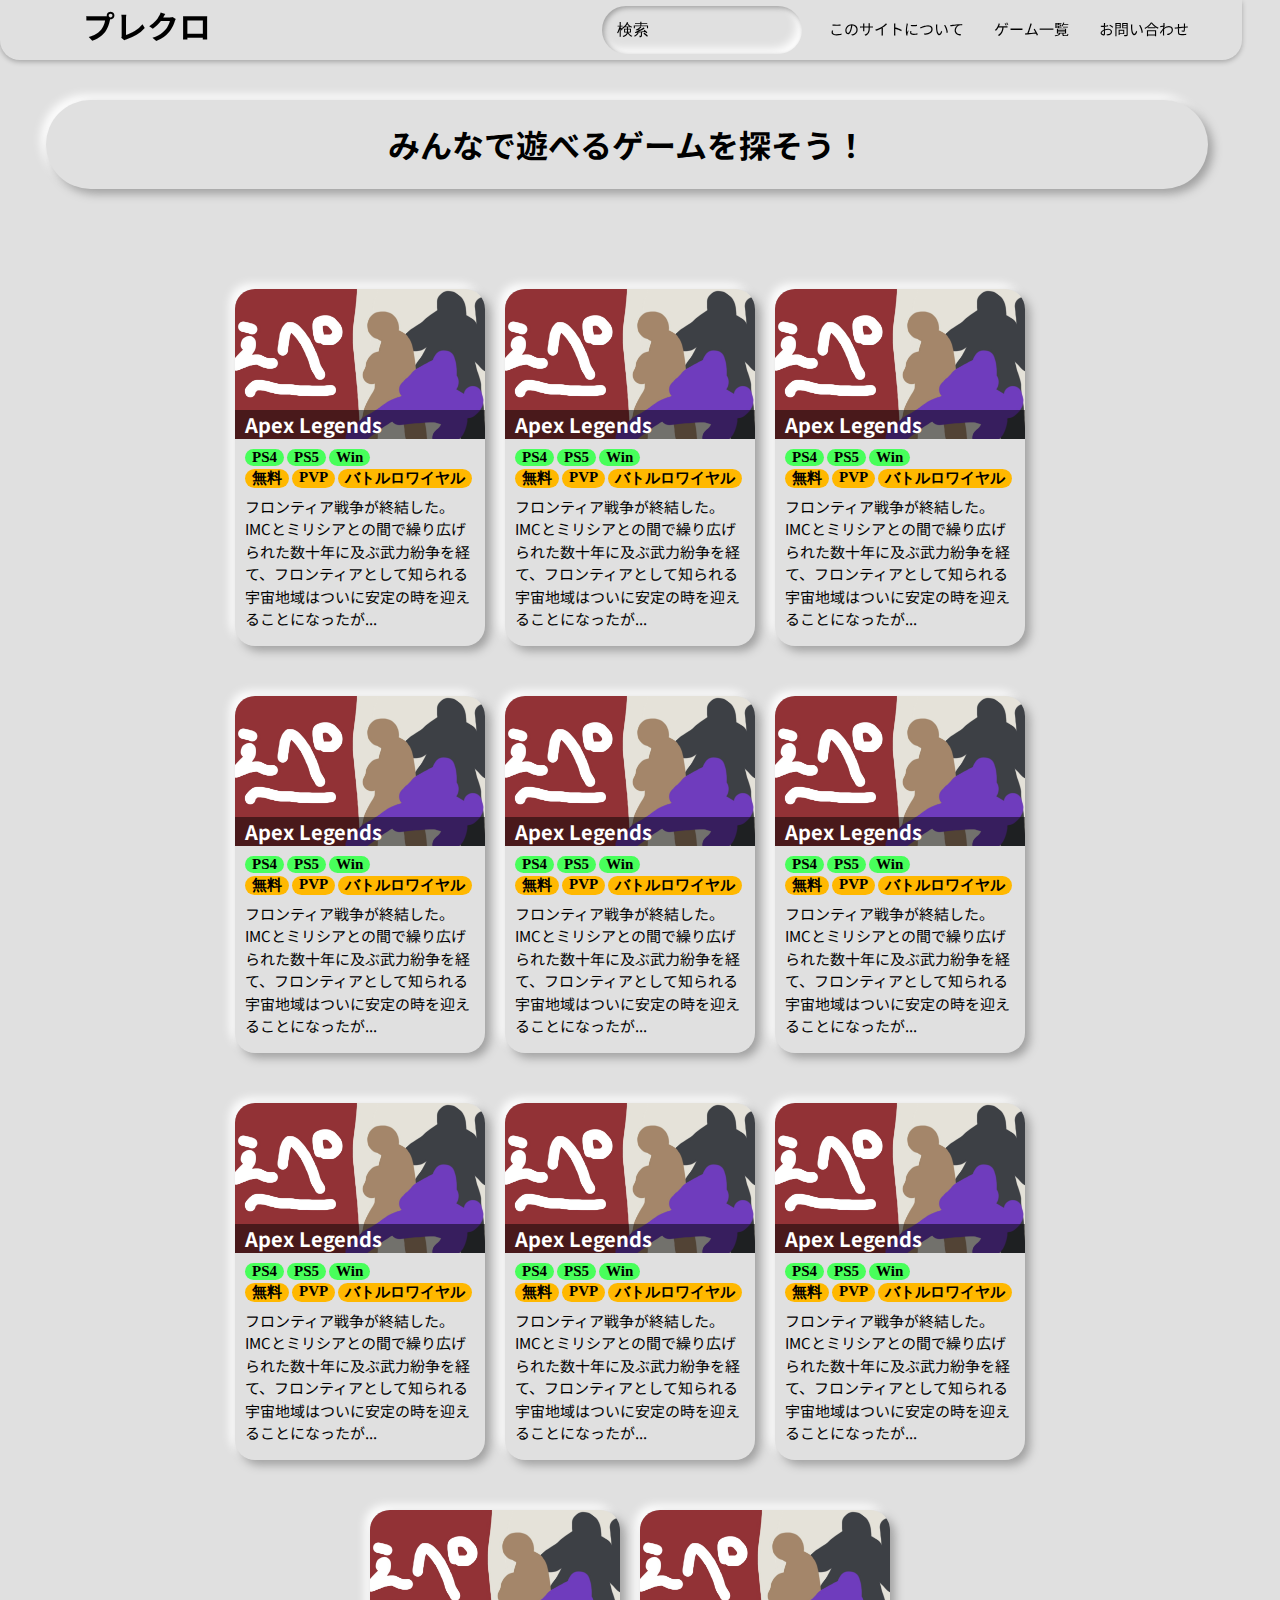
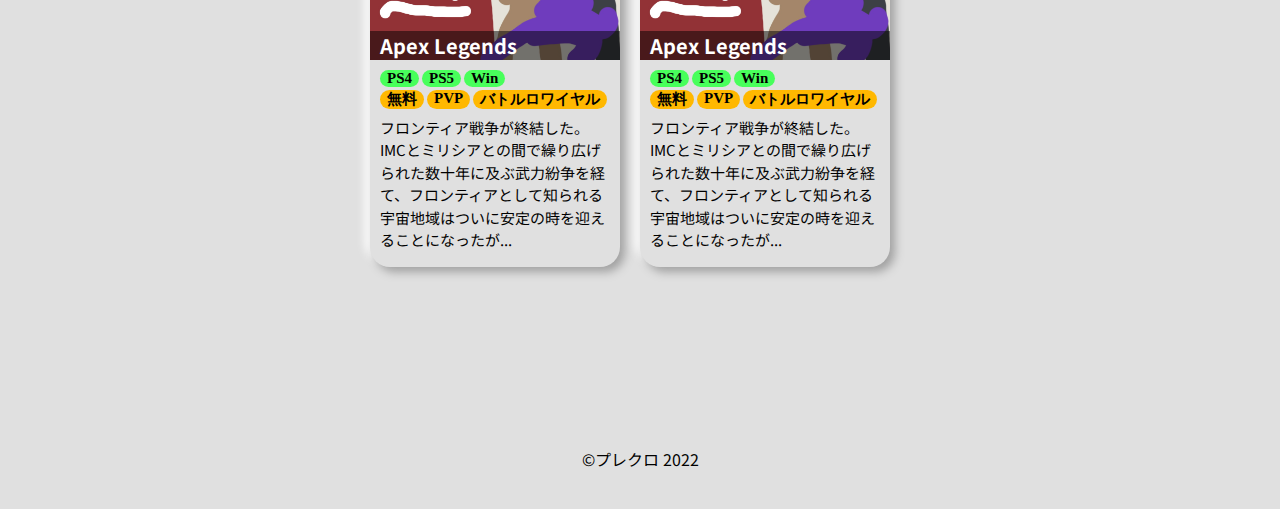
<file: index.html>
<!DOCTYPE html>
<html lang="ja">

<head>
  <meta charset="UTF-8">
  <meta name="description" content="クロスプレイが可能なゲームのまとめサイト！">
  <title>プレクロ</title>
  <link rel="stylesheet" href="index.css">
  <link rel="preconnect" href="https://fonts.googleapis.com">
  <link rel="preconnect" href="https://fonts.gstatic.com" crossorigin>
  <link rel="preconnect" href="https://fonts.googleapis.com">
  <link href="https://fonts.googleapis.com/css2?family=Noto+Sans+JP&display=swap" rel="stylesheet">
</head>

    <header>
      <div class="header-wrap">
        <h1 id="slide-in-header" class="title-header"><a href="index.html">プレクロ</a></h1>
        <ul id="slide-in-header" class="menu-group">
            <li><div class="input-group">
                <input type="text" placeholder="検索"/>
            </div></li>
            <li><a href="about.html">このサイトについて</a></li>
            <li><a href="games.html">ゲーム一覧</a></li>
            <li><a href="contact.html">お問い合わせ</a></li>
        </ul>
      </div>
    </header>

<body>
  <div class="container">
    <h1>みんなで遊べるゲームを探そう！</h1>
  </div>
  <div class="cards">
    <div class="card">
      <a href=page.html>
        <div class="card-top">
          <div class="card-top-img-wrap">
            <img class="card-top-img" src="img/apex_gazo.jpg" alt="apex legends">
          </div>
          <div class="card-top-title">
            <h2 class="card-title">Apex Legends</h2>
          </div>
        </div>
      </a>
      <div class="card-main">
        <div class="card-tag">
          <a class="card-tag-btn hardware">PS4</a>
          <a class="card-tag-btn hardware">PS5</a>
          <a class="card-tag-btn hardware">Win</a>
        </div>
        <div class="card-tag">
          <a class="card-tag-btn genre">無料</a>
          <a class="card-tag-btn genre">PVP</a>
          <a class="card-tag-btn genre">バトルロワイヤル</a>
        </div>
        <p class="card-text">
          フロンティア戦争が終結した。IMCとミリシアとの間で繰り広げられた数十年に及ぶ武力紛争を経て、フロンティアとして知られる宇宙地域はついに安定の時を迎えることになったが...
        </p>
      </div>
    </div>
    <div class="card">
      <a href=page.html>
        <div class="card-top">
          <img class="card-top-img" src="img/apex_gazo.jpg" alt="apex legends">
          <div class="card-top-title">
            <h2 class="card-title">Apex Legends</h2>
          </div>
        </div>
      </a>
      <div class="card-main">
        <div class="card-tag">
          <a class="card-tag-btn hardware">PS4</a>
          <a class="card-tag-btn hardware">PS5</a>
          <a class="card-tag-btn hardware">Win</a>
        </div>
        <div class="card-tag">
          <a class="card-tag-btn genre">無料</a>
          <a class="card-tag-btn genre">PVP</a>
          <a class="card-tag-btn genre">バトルロワイヤル</a>
        </div>
        <p class="card-text">
          フロンティア戦争が終結した。IMCとミリシアとの間で繰り広げられた数十年に及ぶ武力紛争を経て、フロンティアとして知られる宇宙地域はついに安定の時を迎えることになったが...
        </p>
      </div>
    </div>
    <div class="card">
      <a href=page.html>
        <div class="card-top">
          <img class="card-top-img" src="img/apex_gazo.jpg" alt="apex legends">
          <div class="card-top-title">
            <h2 class="card-title">Apex Legends</h2>
          </div>
        </div>
      </a>
      <div class="card-main">
        <div class="card-tag">
          <a class="card-tag-btn hardware">PS4</a>
          <a class="card-tag-btn hardware">PS5</a>
          <a class="card-tag-btn hardware">Win</a>
        </div>
        <div class="card-tag">
          <a class="card-tag-btn genre">無料</a>
          <a class="card-tag-btn genre">PVP</a>
          <a class="card-tag-btn genre">バトルロワイヤル</a>
        </div>
        <p class="card-text">
          フロンティア戦争が終結した。IMCとミリシアとの間で繰り広げられた数十年に及ぶ武力紛争を経て、フロンティアとして知られる宇宙地域はついに安定の時を迎えることになったが...
        </p>
      </div>
    </div>
    <div class="card">
      <a href=page.html>
        <div class="card-top">
          <img class="card-top-img" src="img/apex_gazo.jpg" alt="apex legends">
          <div class="card-top-title">
            <h2 class="card-title">Apex Legends</h2>
          </div>
        </div>
      </a>
      <div class="card-main">
        <div class="card-tag">
          <a class="card-tag-btn hardware">PS4</a>
          <a class="card-tag-btn hardware">PS5</a>
          <a class="card-tag-btn hardware">Win</a>
        </div>
        <div class="card-tag">
          <a class="card-tag-btn genre">無料</a>
          <a class="card-tag-btn genre">PVP</a>
          <a class="card-tag-btn genre">バトルロワイヤル</a>
        </div>
        <p class="card-text">
          フロンティア戦争が終結した。IMCとミリシアとの間で繰り広げられた数十年に及ぶ武力紛争を経て、フロンティアとして知られる宇宙地域はついに安定の時を迎えることになったが...
        </p>
      </div>
    </div>
    <div class="card">
      <a href=page.html>
        <div class="card-top">
          <img class="card-top-img" src="img/apex_gazo.jpg" alt="apex legends">
          <div class="card-top-title">
            <h2 class="card-title">Apex Legends</h2>
          </div>
        </div>
      </a>
      <div class="card-main">
        <div class="card-tag">
          <a class="card-tag-btn hardware">PS4</a>
          <a class="card-tag-btn hardware">PS5</a>
          <a class="card-tag-btn hardware">Win</a>
        </div>
        <div class="card-tag">
          <a class="card-tag-btn genre">無料</a>
          <a class="card-tag-btn genre">PVP</a>
          <a class="card-tag-btn genre">バトルロワイヤル</a>
        </div>
        <p class="card-text">
          フロンティア戦争が終結した。IMCとミリシアとの間で繰り広げられた数十年に及ぶ武力紛争を経て、フロンティアとして知られる宇宙地域はついに安定の時を迎えることになったが...
        </p>
      </div>
    </div>
    <div class="card">
      <a href=page.html>
        <div class="card-top">
          <img class="card-top-img" src="img/apex_gazo.jpg" alt="apex legends">
          <div class="card-top-title">
            <h2 class="card-title">Apex Legends</h2>
          </div>
        </div>
      </a>
      <div class="card-main">
        <div class="card-tag">
          <a class="card-tag-btn hardware">PS4</a>
          <a class="card-tag-btn hardware">PS5</a>
          <a class="card-tag-btn hardware">Win</a>
        </div>
        <div class="card-tag">
          <a class="card-tag-btn genre">無料</a>
          <a class="card-tag-btn genre">PVP</a>
          <a class="card-tag-btn genre">バトルロワイヤル</a>
        </div>
        <p class="card-text">
          フロンティア戦争が終結した。IMCとミリシアとの間で繰り広げられた数十年に及ぶ武力紛争を経て、フロンティアとして知られる宇宙地域はついに安定の時を迎えることになったが...
        </p>
      </div>
    </div>
    <div class="card">
      <a href=page.html>
        <div class="card-top">
          <img class="card-top-img" src="img/apex_gazo.jpg" alt="apex legends">
          <div class="card-top-title">
            <h2 class="card-title">Apex Legends</h2>
          </div>
        </div>
      </a>
      <div class="card-main">
        <div class="card-tag">
          <a class="card-tag-btn hardware">PS4</a>
          <a class="card-tag-btn hardware">PS5</a>
          <a class="card-tag-btn hardware">Win</a>
        </div>
        <div class="card-tag">
          <a class="card-tag-btn genre">無料</a>
          <a class="card-tag-btn genre">PVP</a>
          <a class="card-tag-btn genre">バトルロワイヤル</a>
        </div>
        <p class="card-text">
          フロンティア戦争が終結した。IMCとミリシアとの間で繰り広げられた数十年に及ぶ武力紛争を経て、フロンティアとして知られる宇宙地域はついに安定の時を迎えることになったが...
        </p>
      </div>
    </div>
    <div class="card">
      <a href=page.html>
        <div class="card-top">
          <img class="card-top-img" src="img/apex_gazo.jpg" alt="apex legends">
          <div class="card-top-title">
            <h2 class="card-title">Apex Legends</h2>
          </div>
        </div>
      </a>
      <div class="card-main">
        <div class="card-tag">
          <a class="card-tag-btn hardware">PS4</a>
          <a class="card-tag-btn hardware">PS5</a>
          <a class="card-tag-btn hardware">Win</a>
        </div>
        <div class="card-tag">
          <a class="card-tag-btn genre">無料</a>
          <a class="card-tag-btn genre">PVP</a>
          <a class="card-tag-btn genre">バトルロワイヤル</a>
        </div>
        <p class="card-text">
          フロンティア戦争が終結した。IMCとミリシアとの間で繰り広げられた数十年に及ぶ武力紛争を経て、フロンティアとして知られる宇宙地域はついに安定の時を迎えることになったが...
        </p>
      </div>
    </div>
    <div class="card">
      <a href=page.html>
        <div class="card-top">
          <img class="card-top-img" src="img/apex_gazo.jpg" alt="apex legends">
          <div class="card-top-title">
            <h2 class="card-title">Apex Legends</h2>
          </div>
        </div>
      </a>
      <div class="card-main">
        <div class="card-tag">
          <a class="card-tag-btn hardware">PS4</a>
          <a class="card-tag-btn hardware">PS5</a>
          <a class="card-tag-btn hardware">Win</a>
        </div>
        <div class="card-tag">
          <a class="card-tag-btn genre">無料</a>
          <a class="card-tag-btn genre">PVP</a>
          <a class="card-tag-btn genre">バトルロワイヤル</a>
        </div>
        <p class="card-text">
          フロンティア戦争が終結した。IMCとミリシアとの間で繰り広げられた数十年に及ぶ武力紛争を経て、フロンティアとして知られる宇宙地域はついに安定の時を迎えることになったが...
        </p>
      </div>
    </div>
    <div class="card">
      <a href=page.html>
        <div class="card-top">
          <img class="card-top-img" src="img/apex_gazo.jpg" alt="apex legends">
          <div class="card-top-title">
            <h2 class="card-title">Apex Legends</h2>
          </div>
        </div>
      </a>
      <div class="card-main">
        <div class="card-tag">
          <a class="card-tag-btn hardware">PS4</a>
          <a class="card-tag-btn hardware">PS5</a>
          <a class="card-tag-btn hardware">Win</a>
        </div>
        <div class="card-tag">
          <a class="card-tag-btn genre">無料</a>
          <a class="card-tag-btn genre">PVP</a>
          <a class="card-tag-btn genre">バトルロワイヤル</a>
        </div>
        <p class="card-text">
          フロンティア戦争が終結した。IMCとミリシアとの間で繰り広げられた数十年に及ぶ武力紛争を経て、フロンティアとして知られる宇宙地域はついに安定の時を迎えることになったが...
        </p>
      </div>
    </div>
    <div class="card">
      <a href=page.html>
        <div class="card-top">
          <img class="card-top-img" src="img/apex_gazo.jpg" alt="apex legends">
          <div class="card-top-title">
            <h2 class="card-title">Apex Legends</h2>
          </div>
        </div>
      </a>
      <div class="card-main">
        <div class="card-tag">
          <a class="card-tag-btn hardware">PS4</a>
          <a class="card-tag-btn hardware">PS5</a>
          <a class="card-tag-btn hardware">Win</a>
        </div>
        <div class="card-tag">
          <a class="card-tag-btn genre">無料</a>
          <a class="card-tag-btn genre">PVP</a>
          <a class="card-tag-btn genre">バトルロワイヤル</a>
        </div>
        <p class="card-text">
          フロンティア戦争が終結した。IMCとミリシアとの間で繰り広げられた数十年に及ぶ武力紛争を経て、フロンティアとして知られる宇宙地域はついに安定の時を迎えることになったが...
        </p>
      </div>
    </div>
  </div>
</body>

<footer>
  ©プレクロ  2022
</footer>
</html>
</file>
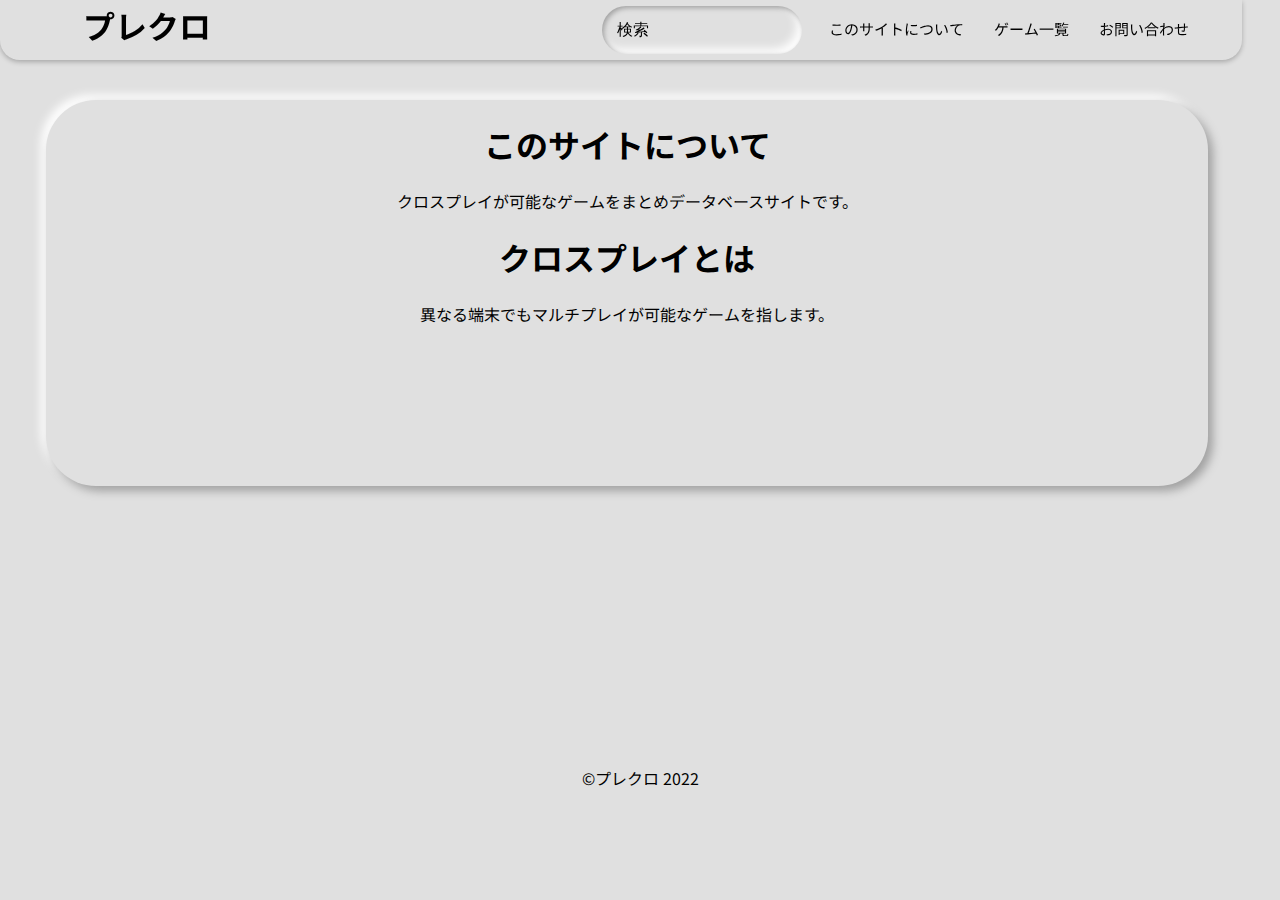
<file: about.html>
<!DOCTYPE html>
<html lang="ja">

<head>
    <meta charset="UTF-8">
    <meta name="description" content="クロスプレイが可能なゲームのまとめサイト！">
    <title>プレクロ</title>
    <link rel="stylesheet" href="index.css">
    <link rel="preconnect" href="https://fonts.googleapis.com">
    <link rel="preconnect" href="https://fonts.gstatic.com" crossorigin>
    <link href="https://fonts.googleapis.com/css2?family=Noto+Sans+JP&display=swap" rel="stylesheet">
</head>

<header>
  <div class="header-wrap">
    <h1 id="slide-in-header" class="title-header"><a href="index.html">プレクロ</a></h1>
    <ul id="slide-in-header" class="menu-group">
        <li><div class="input-group">
            <input type="text" placeholder="検索"/>
        </div></li>
        <li><a href="about.html">このサイトについて</a></li>
        <li><a href="games.html">ゲーム一覧</a></li>
        <li><a href="contact.html">お問い合わせ</a></li>
    </ul>
  </div>
</header>

<body>
  <div class="container">
    <h1>このサイトについて</h1>
    <p>クロスプレイが可能なゲームをまとめデータベースサイトです。</p>
    <h1>クロスプレイとは</h1>
    <p>異なる端末でもマルチプレイが可能なゲームを指します。</p>
    <br><br><br><br><br><br>
  </div>
</body>

<footer>
  ©プレクロ  2022
</footer>
</html>
</file>
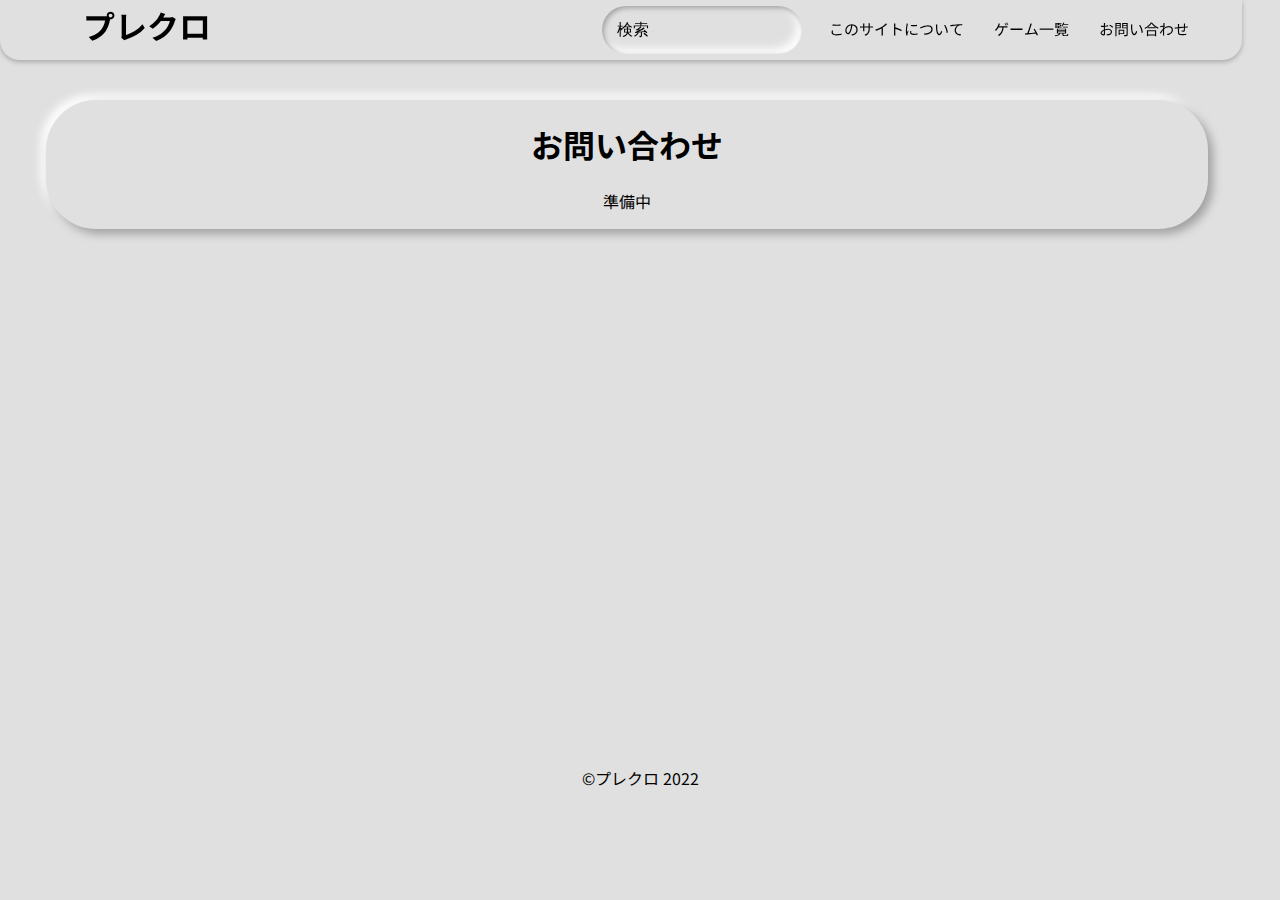
<file: contact.html>
<!DOCTYPE html>
<html lang="ja">

<head>
    <meta charset="UTF-8">
    <meta name="description" content="クロスプレイが可能なゲームのまとめサイト！">
    <title>プレクロ</title>
    <link rel="stylesheet" href="index.css">
    <link rel="preconnect" href="https://fonts.googleapis.com">
    <link rel="preconnect" href="https://fonts.gstatic.com" crossorigin>
    <link href="https://fonts.googleapis.com/css2?family=Noto+Sans+JP&display=swap" rel="stylesheet">
  </head>

  <header>
    <div class="header-wrap">
      <h1 id="slide-in-header" class="title-header"><a href="index.html">プレクロ</a></h1>
      <ul id="slide-in-header" class="menu-group">
          <li><div class="input-group">
              <input type="text" placeholder="検索"/>
          </div></li>
          <li><a href="about.html">このサイトについて</a></li>
          <li><a href="games.html">ゲーム一覧</a></li>
          <li><a href="contact.html">お問い合わせ</a></li>
      </ul>
    </div>
  </header>

<body>
<div class="container">
<h1>お問い合わせ</h1>
<p>準備中</p>
</div>
</body>

<footer>
  ©プレクロ  2022
</footer>
</html>
</file>
<file: index.css>
@charset "UTF-8";
@media (prefers-color-scheme: dark) {
  .header-wrap {
    background-color: #373737;
  }
  .header-wrap h1 {
    color: #ef3333;
  }
  body {
    background-color: #373737;
    color: white;
  }
  body .container {
    box-shadow: 5px 5px 10px #282828, -5px -5px 10px #464646;
  }
  .input-group input {
    background-color: #373737;
    color: white;
    box-shadow: inset 2px 2px 5px #282828, inset -5px -5px 10px #464646;
  }
  .input-group input:focus {
    box-shadow: inset 1px 1px 2px #282828, inset -1px -1px 2px #464646;
  }
  .input-group input::placeholder {
    color: white;
  }
  .cards .card {
    background-color: #373737;
    box-shadow: 5px 5px 10px #282828, -5px -5px 10px #464646;
  }
  .cards .card-text {
    color: white;
  }
  .card-detail {
    color: white;
  }
  ::selection {
    background: #ffffff;
    color: #373737;
  }
  a {
    color: white;
  }
  /*スクロールバー*/
  ::-webkit-scrollbar {
    background-color: #373737;
  }
  ::-webkit-scrollbar-thumb {
    background-color: #e0e0e0;
  }
  ::-webkit-scrollbar-track {
    box-shadow: 5px 5px 10px #282828 inset, -5px -5px 10px #464646 inset;
  }
  ::-webkit-scrollbar-corner {
    background-color: #373737;
  }
}

@media (prefers-color-scheme: light) {
  .header-wrap {
    background-color: #e0e0e0;
  }
  .header-wrap h1 {
    color: #ef3333;
  }
  body {
    background-color: #e0e0e0;
    color: black;
  }
  body .container {
    box-shadow: 5px 5px 10px #a1a1a1, -5px -5px 10px #ffffff;
  }
  .input-group input {
    background-color: #e0e0e0;
    color: black;
    box-shadow: inset 2px 2px 5px #a1a1a1, inset -5px -5px 10px #ffffff;
  }
  .input-group input:focus {
    box-shadow: inset 1px 1px 2px #a1a1a1, inset -1px -1px 2px #ffffff;
  }
  .input-group input::placeholder {
    color: black;
  }
  .cards .card {
    background-color: #e0e0e0;
    box-shadow: 5px 5px 10px #a1a1a1, -5px -5px 10px #ffffff;
  }
  .cards .card-text {
    color: black;
  }
  .card-detail {
    color: black;
  }
  ::selection {
    background: #000000;
    color: #e0e0e0;
  }
  a {
    color: black;
  }
  /*スクロールバー*/
  ::-webkit-scrollbar {
    background-color: #e0e0e0;
  }
  ::-webkit-scrollbar-thumb {
    background-color: #373737;
  }
  ::-webkit-scrollbar-track {
    box-shadow: 5px 5px 10px #a1a1a1 inset, -5px -5px 10px #ffffff inset;
  }
  ::-webkit-scrollbar-corner {
    background-color: #e0e0e0;
  }
}

/*ヘッダー*/
.header-wrap {
  z-index: 3;
  position: fixed;
  top: 0;
  left: 0;
  display: flex;
  width: 97%;
  height: 50px;
  font-family: 'Noto Sans JP';
  align-items: center;
  padding-bottom: 10px;
  box-shadow: 0 2px 5px rgba(0, 0, 0, 0.25);
  border-radius: 0px 0px 20px 20px;
}

.header-wrap .menu-group {
  padding-right: 30px;
}

.header-wrap h1 {
  margin-right: auto;
  margin-left: 80px;
}

.header-wrap li {
  list-style: none;
  display: inline-block;
  padding-right: 20px;
  font-size: 15px;
}

.header-wrap a {
  display: block;
  text-decoration: none;
  border-radius: 1px;
  padding: 10px 3px;
  text-align: left;
}

/*本体*/
body {
  z-index: 2;
  margin-top: 100px;
  font-family: 'Noto Sans JP', sans-serif;
  background-size: cover;
  position: relative;
  display: flex;
  flex-direction: column;
  min-height: 80vh;
}

body h1 {
  text-align: center;
}

body p {
  text-align: center;
}

body .container {
  margin-right: 5vw;
  margin-left: 3vw;
  border-radius: 50px;
}

/*フッター*/
footer {
  z-index: 1;
  margin-top: auto;
  width: 100%;
  text-align: center;
  padding: 30px 0;
  bottom: 0;
}

/*カード*/
.cards {
  margin: 100px;
  display: flex;
  flex-wrap: wrap;
  justify-content: center;
  /*.card:nth-child(4n)
        margin-right: 0*/
}

.cards .card {
  object-fit: cover;
  float: left;
  flex: 0 1 250px;
  flex-wrap: wrap;
  margin-right: 20px;
  margin-bottom: 50px;
  border-radius: 20px;
}

.cards .card-top {
  flex-shrink: 0;
  position: relative;
}

.cards .care-top-img-wrap {
  width: 100%;
  height: 100%;
  overflow: hidden;
}

.cards .card-top-img {
  position: relative;
  user-select: none;
  border-radius: 20px 20px 0px 0px;
  height: 150px;
  width: 250px;
  object-fit: cover;
}

.cards .card-top-img:hover {
  transform: scale(120%, 80%);
}

.cards .card-top-title {
  position: absolute;
  bottom: 4.5px;
  left: 0;
  width: 100%;
  background: rgba(0, 0, 0, 0.5);
}

.cards .card-title {
  color: #fff;
  font-size: 20px;
  padding-left: 10px;
  margin: 0;
}

.cards .card-main {
  position: relative;
  margin-top: 5px;
}

.cards .card-tag {
  position: relative;
  margin-left: 10px;
  margin-right: 10px;
  display: flex;
}

.cards .card-tag-btn {
  float: left;
  list-style: none;
  color: black;
  font-family: Inter;
  font-weight: 700;
  background-color: #48FF5B;
  border-radius: 20px;
  padding: 0px 7px;
  margin: 0px 3px 3px 0px;
  font-size: 15px;
}

.cards .card-tag-btn:last-child {
  margin-right: 0;
}

.cards .hardware {
  user-select: none;
  background-color: #48FF5B;
}

.cards .genre {
  user-select: none;
  background-color: #FFB800;
}

.cards .card-text {
  position: relative;
  text-align: left;
  margin-top: 5px;
  margin-left: 10px;
  margin-right: 10px;
  margin-bottom: 1;
  font-size: 15px;
  line-height: 1.5;
}

/*詳細サイト*/
.card-detail h1 {
  text-align: left;
  padding-left: 40px;
}

.cardimage-up {
  display: flex;
  justify-content: center;
  align-items: left;
  flex-wrap: wrap;
}

.cardimage-up ul {
  text-align: left;
  padding-left: 0px;
}

.cardimage-up li {
  float: left;
  list-style: none;
  color: black;
  font-family: Inter;
  font-weight: 700;
  background-color: #48FF5B;
  border-radius: 20px;
  padding: 0px 8px;
  margin: 0px 5px 5px 0px;
}

.cardimage-up p {
  text-align: left;
}

.cardimage-up .genre {
  background-color: #FFB800;
}

.cardimage-up .cardimage-up-left {
  padding-left: 40px;
  width: 460px;
  display: block;
  flex-basis: auto;
  flex-grow: 1;
}

.cardimage-up img {
  object-fit: cover;
}

.cardimage-up .card-top-img {
  position: relative;
  user-select: none;
  height: 300px;
  width: 500px;
  object-fit: cover;
}

.cardimage-up .cardimage-up-right {
  flex-basis: 50%;
  flex-grow: 1;
}

.cardimage-down {
  display: flex;
  justify-content: start;
  align-items: left;
  flex-wrap: wrap;
}

.cardimage-down li {
  list-style: none;
}

.cardimage-down p {
  text-align: left;
}

.cardimage-down .cardimage-down-left {
  width: 500px;
  display: block;
  flex-basis: auto;
  height: auto;
  flex-grow: 1;
}

.cardimage-down .cardimage-down-right {
  flex-basis: 50%;
  flex-grow: 1;
}

/*ギャラリー*/
.gallery-wrap {
  display: flex;
  overflow-x: scroll;
  -webkit-overflow-scrolling: touch;
  overflow-scrolling: touch;
  scroll-snap-type: x mandatory;
  padding-bottom: 2px;
  margin: 0 2em 0;
  scroll-behavior: smooth;
}

.gallery-wrap li {
  flex: 0 0 90%;
  margin: 0 10px;
  height: 100%;
}

@media screen and (max-width: 480px) {
  gallery-content {
    flex: 0 0 88%;
    margin: 0px 5px;
    scroll-snap-align: center;
  }
}

/*検索欄*/
.input-group {
  display: flex;
  justify-content: flex-start;
  margin: 0 auto;
  padding-top: 10px;
}

.input-group input {
  border: 0;
  outline: 0;
  font-size: 16px;
  border-radius: 320px;
  padding: 15px;
  box-sizing: border-box;
  transition: all 0.2s ease-in-out;
  flex: 1;
  display: block;
  width: 200px;
  -webkit-appearance: none;
}

/*スクロールバー*/
::-webkit-scrollbar {
  width: 20px;
}

::-webkit-scrollbar-thumb {
  border-radius: 10px;
  border: solid 4px transparent;
}

::-webkit-scrollbar-track {
  border-radius: 20px;
}
</file>
